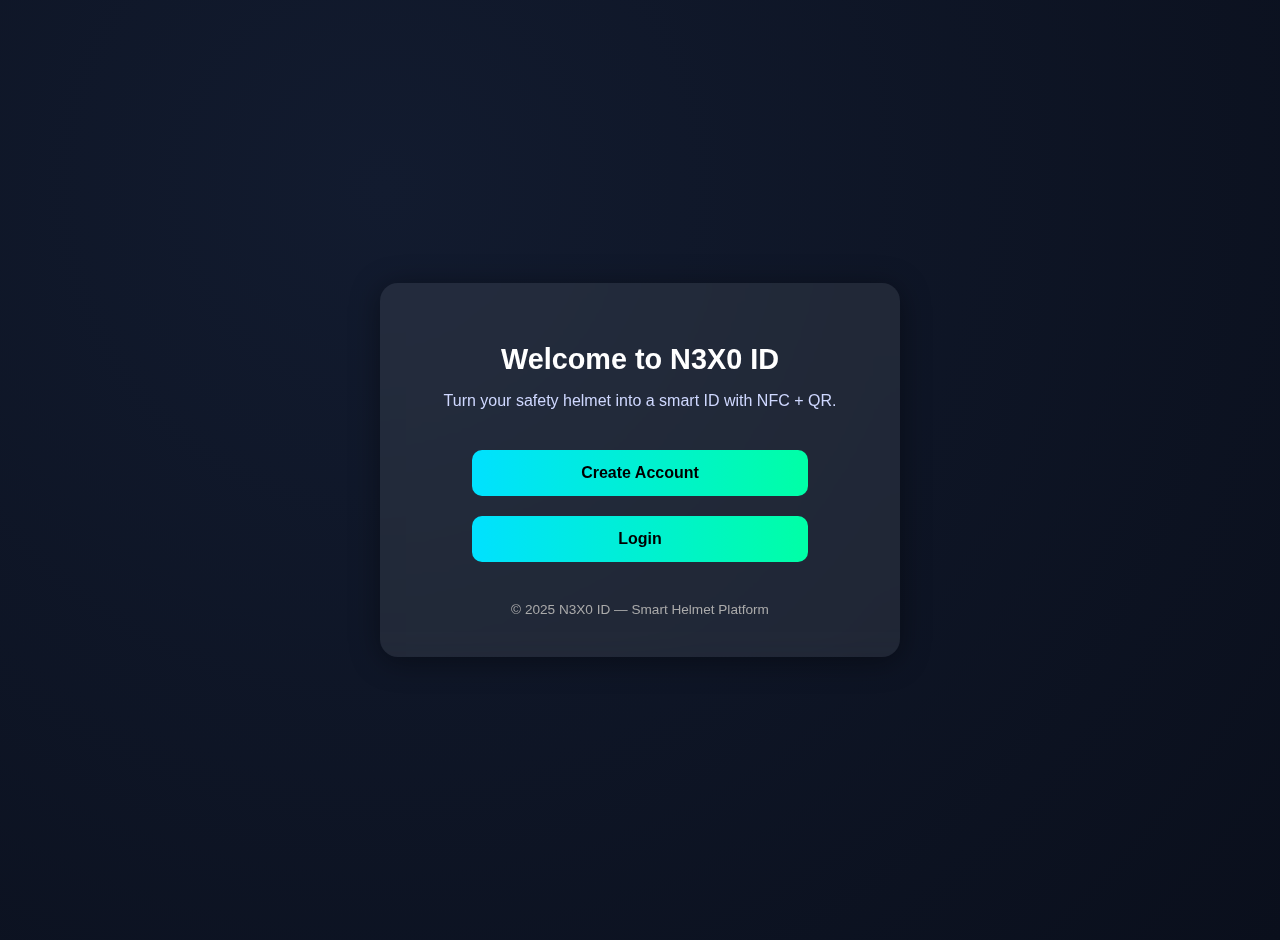
<file: index.html>
<!DOCTYPE html>
<html lang="en">
<head>
  <meta charset="UTF-8" />
  <meta name="viewport" content="width=device-width, initial-scale=1.0" />
  <title>N3X0 ID - Smart Helmet</title>
  <style>
    body {
      font-family: "Poppins", sans-serif;
      background: radial-gradient(circle at 30% 20%, #121b2f, #0a0f1c);
      color: #fff;
      display: flex;
      flex-direction: column;
      align-items: center;
      justify-content: center;
      min-height: 100vh;
      margin: 0;
      text-align: center;
      padding: 20px;
    }

    .card {
      background: rgba(255,255,255,0.08);
      padding: 40px 50px;
      border-radius: 18px;
      backdrop-filter: blur(10px);
      box-shadow: 0 4px 30px rgba(0,0,0,0.4);
      max-width: 420px;
      width: 100%;
    }

    h1 {
      font-size: 1.8em;
      margin-bottom: 10px;
    }

    p {
      color: #cfd8ff;
      margin-bottom: 30px;
    }

    .btn {
      margin: 10px;
      padding: 14px 28px;
      border: none;
      border-radius: 10px;
      background: linear-gradient(90deg, #00e1ff, #00ffa6);
      color: #000;
      font-weight: 600;
      font-size: 1em;
      cursor: pointer;
      transition: all 0.25s ease;
      width: 80%;
    }

    .btn:hover {
      transform: scale(1.05);
      box-shadow: 0 0 12px rgba(0,255,255,0.4);
    }

    .footer {
      margin-top: 30px;
      font-size: 0.85em;
      color: #aaa;
    }
  </style>
</head>
<body>
  <div class="card">
    <h1>Welcome to N3X0 ID</h1>
    <p>Turn your safety helmet into a smart ID with NFC + QR.</p>

    <button class="btn" onclick="location.href='register.html'">Create Account</button>
    <button class="btn" onclick="location.href='login.html'">Login</button>

    <div class="footer">© 2025 N3X0 ID — Smart Helmet Platform</div>
  </div>
</body>
</html>
</file>
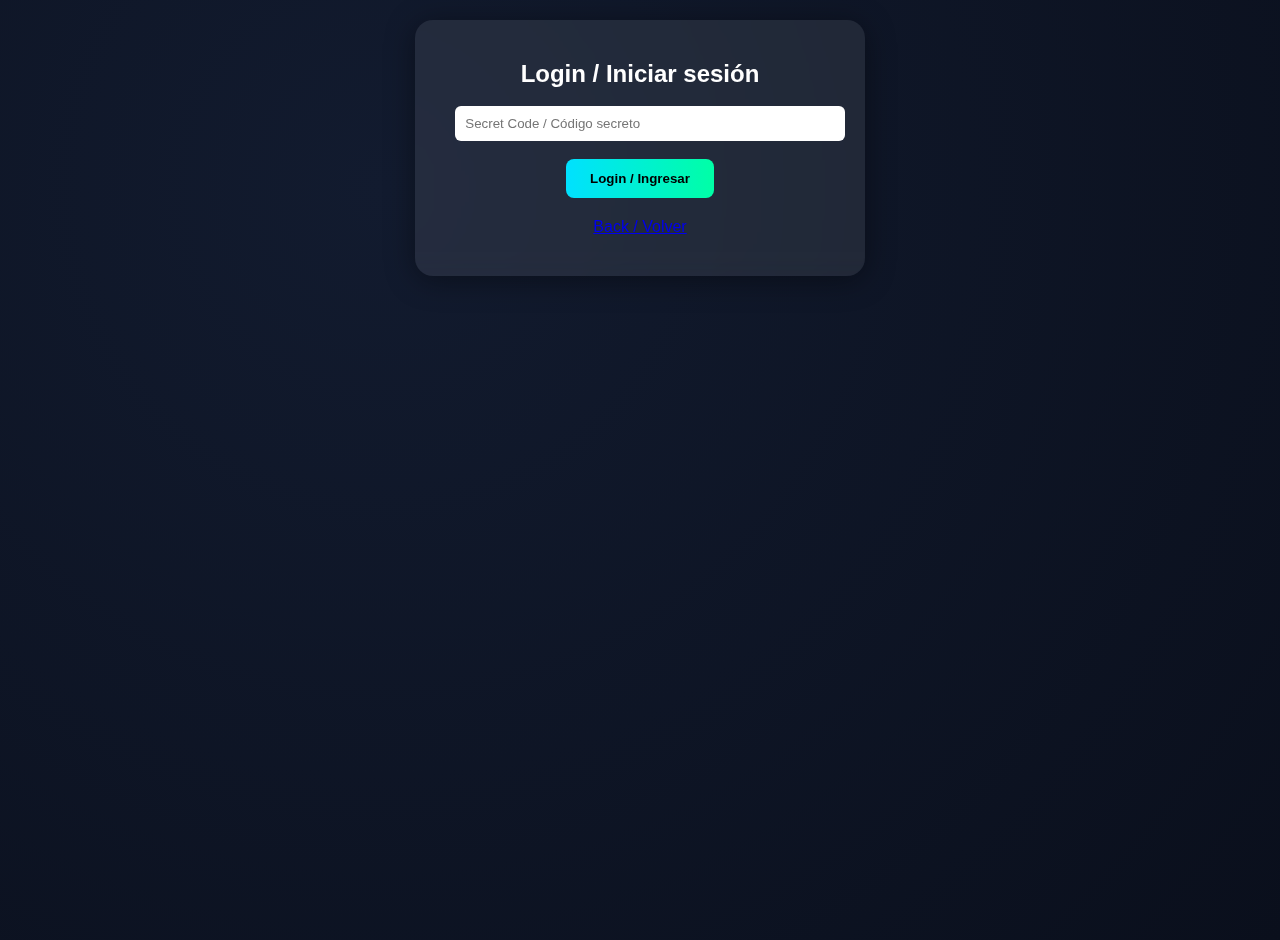
<file: login.html>
<!DOCTYPE html>
<html lang="en">
<head>
  <meta charset="UTF-8" />
  <meta name="viewport" content="width=device-width, initial-scale=1.0" />
  <title>N3X0 ID - Login</title>
  <style>
    body {
      font-family: "Poppins", sans-serif;
      background: radial-gradient(circle at 30% 20%, #121b2f, #0a0f1c);
      color: #fff;
      display: flex;
      flex-direction: column;
      align-items: center;
      justify-content: flex-start;
      min-height: 100vh;
      margin: 0;
      text-align: center;
      padding: 20px;
    }
    .card {
      background: rgba(255,255,255,0.08);
      padding: 30px 40px;
      border-radius: 18px;
      backdrop-filter: blur(10px);
      box-shadow: 0 4px 30px rgba(0,0,0,0.4);
      max-width: 420px;
      margin-bottom: 20px;
      z-index: 2;
      position: relative;
    }
    h2, p {
      margin: 10px 0;
    }
    input {
      margin: 8px 0;
      padding: 10px;
      width: 100%;
      border-radius: 6px;
      border: none;
    }
    button {
      margin: 10px;
      padding: 12px 24px;
      border: none;
      border-radius: 8px;
      background: linear-gradient(90deg, #00e1ff, #00ffa6);
      color: #000;
      font-weight: 600;
      cursor: pointer;
      transition: transform 0.2s;
    }
    button:hover {
      transform: scale(1.05);
    }
  </style>
</head>
<body>
  <div class="card">
    <h2>Login / Iniciar sesión</h2>
    <form id="loginForm">
      <input type="text" id="secret" placeholder="Secret Code / Código secreto" required />
      <button type="submit">Login / Ingresar</button>
    </form>
    <p><a href="index.html">Back / Volver</a></p>
  </div>

  <script>
    const form = document.getElementById('loginForm');
    form.addEventListener('submit', async (e) => {
      e.preventDefault();
      const uid = new URLSearchParams(window.location.search).get('uid');
      const secretInput = document.getElementById('secret').value;

      const response = await fetch('data.json');
      const data = await response.json();

      const chip = data.chips.find(c => c.uid === uid && c.secret === secretInput);
      if(!chip) { 
        alert('Invalid UID or Secret / UID o código inválido'); 
        return; 
      }

      const user = data.users.find(u => u.uid === uid);
      if(!user) {
        alert('User not registered / Usuario no registrado');
        window.location.href = `index.html?uid=`;
        return;
      }

      window.location.href = `t.html?uid=`;
    });
  </script>
</body>
</html>
</file>
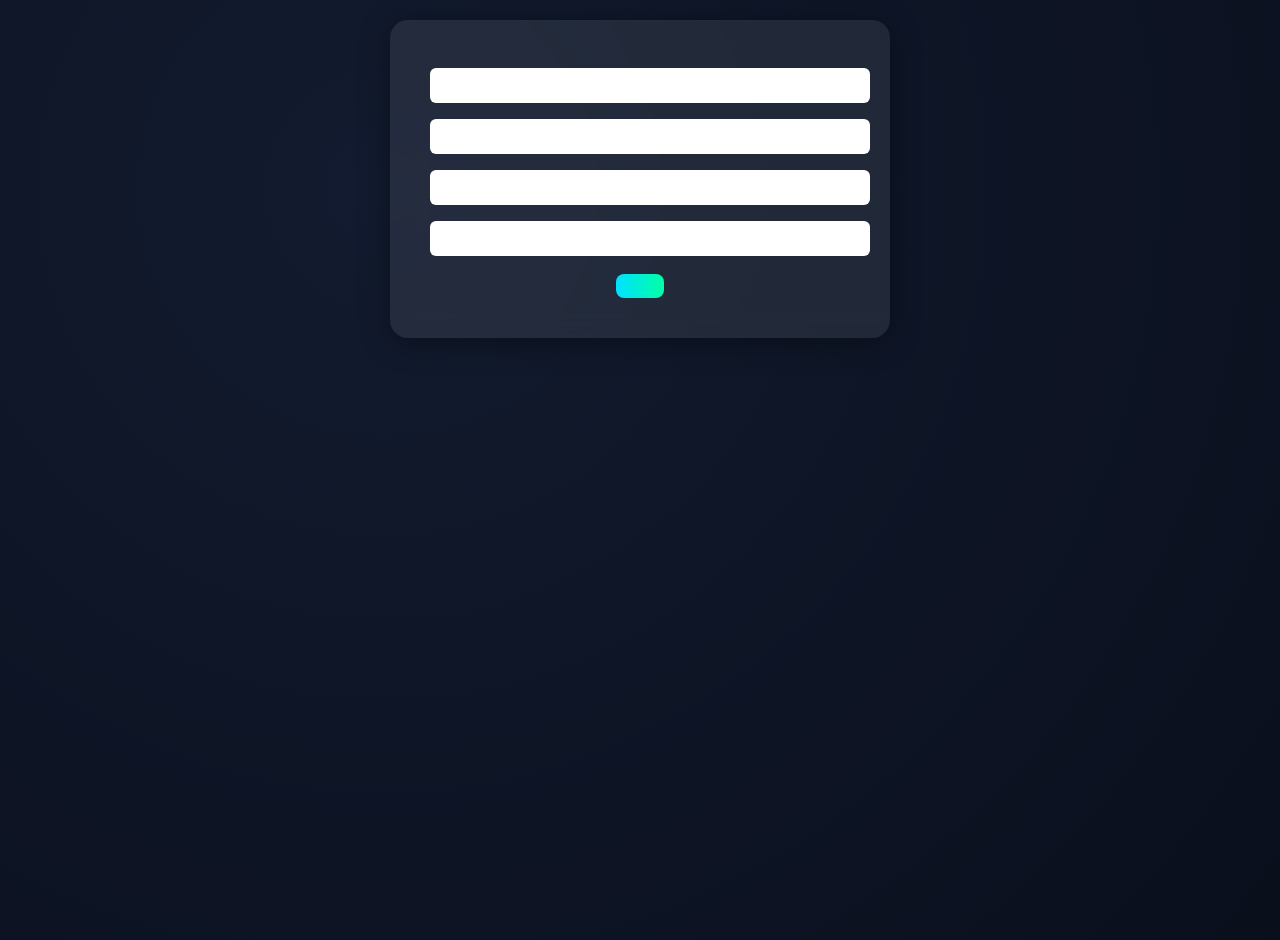
<file: register.html>
<!DOCTYPE html>
<html lang="en">
<head>
  <meta charset="UTF-8" />
  <meta name="viewport" content="width=device-width, initial-scale=1.0" />
  <title>N3X0 ID - Register</title>
  <style>
    body {
      font-family: "Poppins", sans-serif;
      background: radial-gradient(circle at 30% 20%, #121b2f, #0a0f1c);
      color: #fff;
      display: flex;
      flex-direction: column;
      align-items: center;
      justify-content: flex-start;
      min-height: 100vh;
      margin: 0;
      text-align: center;
      padding: 20px;
    }
    .card {
      background: rgba(255,255,255,0.08);
      padding: 30px 40px;
      border-radius: 18px;
      backdrop-filter: blur(10px);
      box-shadow: 0 4px 30px rgba(0,0,0,0.4);
      max-width: 420px;
      margin-bottom: 20px;
    }
    h2, p { margin: 10px 0; }
    button {
      margin: 10px;
      padding: 12px 24px;
      border: none;
      border-radius: 8px;
      background: linear-gradient(90deg, #00e1ff, #00ffa6);
      color: #000;
      font-weight: 600;
      cursor: pointer;
      transition: transform 0.2s;
    }
    button:hover { transform: scale(1.05); }
    input {
      width: 100%;
      padding: 10px;
      margin: 8px 0;
      border-radius: 6px;
      border: none;
    }
  </style>
</head>
<body>
  <div class="card" id="content"></div>

  <script>
    const lang = navigator.language.startsWith("es") ? "es" : "en";

    const t = {
      en: {
        title: "Register your smart helmet",
        submit: "Submit",
        name: "Full Name",
        email: "Email",
        phone: "Phone",
        secret: "Secret Code"
      },
      es: {
        title: "Registrar tu casco inteligente",
        submit: "Enviar",
        name: "Nombre completo",
        email: "Correo electrónico",
        phone: "Teléfono",
        secret: "Código secreto"
      }
    };

    const txt = t[lang];

    const content = document.getElementById("content");
    content.innerHTML = `
      <h2></h2>
      <input type="text" id="name" placeholder="">
      <input type="email" id="email" placeholder="">
      <input type="tel" id="phone" placeholder="">
      <input type="text" id="secret" placeholder="">
      <button onclick="alert('Account registered!')"></button>
    `;
  </script>
</body>
</html>
</file>
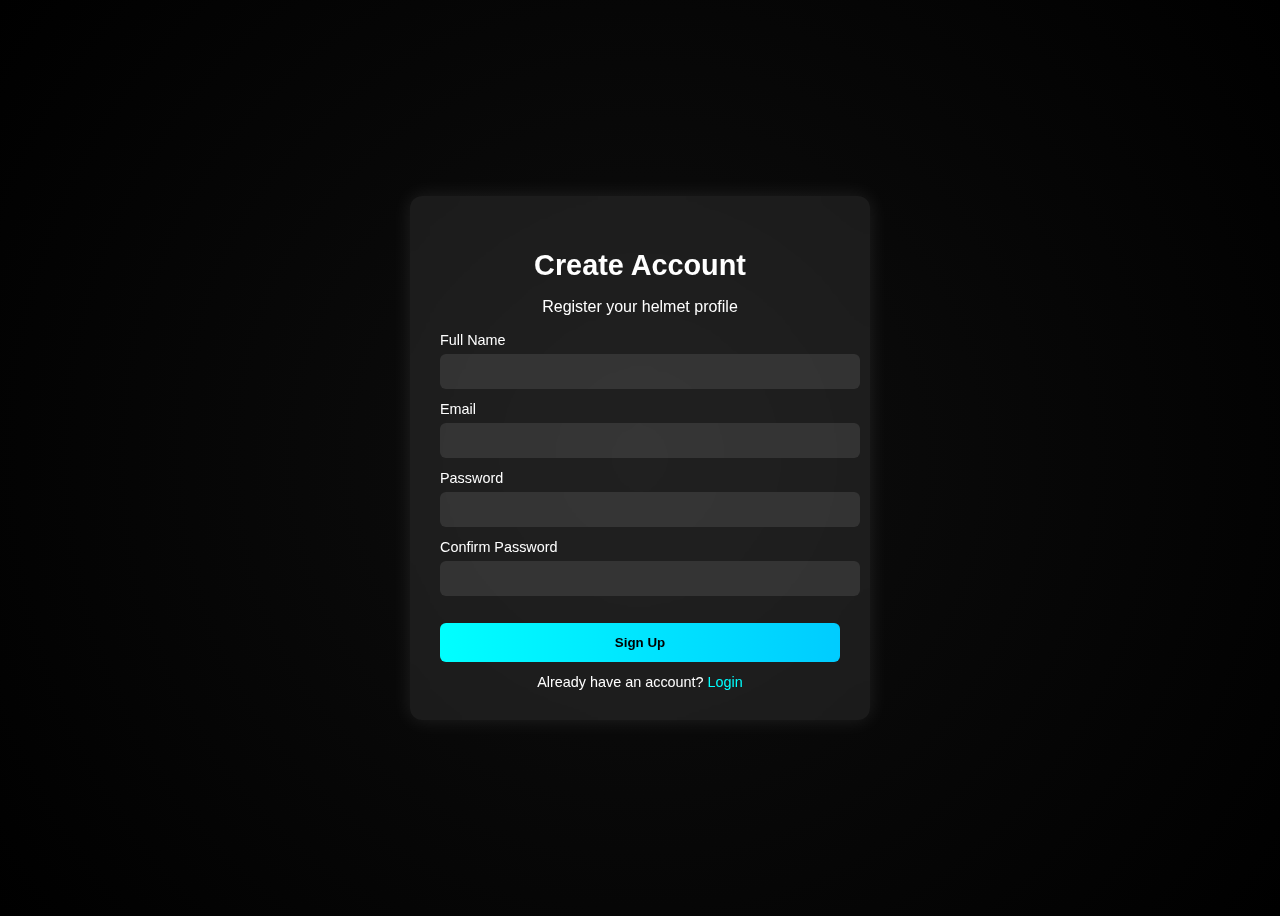
<file: signup.html>
<!DOCTYPE html>
<html lang="en">
<head>
  <meta charset="UTF-8" />
  <meta name="viewport" content="width=device-width, initial-scale=1.0" />
  <title>N3X0 ID - Sign Up</title>
  <link rel="stylesheet" href="styles.css" />
  <style>
    body {
      font-family: "Poppins", sans-serif;
      background: radial-gradient(circle at center, #0e0e0e, #000);
      color: #fff;
      display: flex;
      justify-content: center;
      align-items: center;
      height: 100vh;
    }
    .card {
      background: rgba(255, 255, 255, 0.08);
      border-radius: 12px;
      padding: 30px;
      width: 90%;
      max-width: 400px;
      text-align: center;
      backdrop-filter: blur(8px);
      box-shadow: 0 0 20px rgba(255, 255, 255, 0.1);
    }
    .card h2 {
      margin-bottom: 10px;
      font-size: 1.8rem;
    }
    .input-group {
      text-align: left;
      margin: 12px 0;
    }
    .input-group label {
      display: block;
      font-size: 0.9rem;
      margin-bottom: 6px;
    }
    .input-group input {
      width: 100%;
      padding: 10px;
      border: none;
      border-radius: 6px;
      background: rgba(255, 255, 255, 0.1);
      color: #fff;
    }
    button {
      margin-top: 15px;
      width: 100%;
      padding: 12px;
      border: none;
      border-radius: 6px;
      background: linear-gradient(90deg, #0ff, #0cf);
      color: #000;
      font-weight: bold;
      cursor: pointer;
      transition: 0.3s;
    }
    button:hover {
      opacity: 0.9;
    }
    .footer-text {
      margin-top: 12px;
      font-size: 0.9rem;
    }
    .footer-text a {
      color: #0ff;
      text-decoration: none;
    }
  </style>
</head>
<body>
  <div class="card">
    <h2 id="title">Create Account</h2>
    <p id="subtitle">Register your helmet profile</p>

    <div class="input-group">
      <label id="nameLabel">Full Name</label>
      <input type="text" id="name" />
    </div>
    <div class="input-group">
      <label id="emailLabel">Email</label>
      <input type="email" id="email" />
    </div>
    <div class="input-group">
      <label id="passwordLabel">Password</label>
      <input type="password" id="password" />
    </div>
    <div class="input-group">
      <label id="confirmLabel">Confirm Password</label>
      <input type="password" id="confirm" />
    </div>

    <button id="signupBtn">Sign Up</button>

    <div class="footer-text">
      <span id="haveAccount">Already have an account?</span>
      <a href="login.html">Login</a>
    </div>
  </div>

  <script>
    const lang = navigator.language.startsWith("es") ? "es" : "en";
    const t = {
      en: {
        title: "Create Account",
        subtitle: "Register your helmet profile",
        name: "Full Name",
        email: "Email",
        password: "Password",
        confirm: "Confirm Password",
        haveAccount: "Already have an account?",
        signup: "Sign Up",
      },
      es: {
        title: "Crear Cuenta",
        subtitle: "Registra el perfil de tu casco",
        name: "Nombre completo",
        email: "Correo electrónico",
        password: "Contraseña",
        confirm: "Confirmar contraseña",
        haveAccount: "¿Ya tienes una cuenta?",
        signup: "Registrarse",
      },
    };

    const text = t[lang];
    document.getElementById("title").textContent = text.title;
    document.getElementById("subtitle").textContent = text.subtitle;
    document.getElementById("nameLabel").textContent = text.name;
    document.getElementById("emailLabel").textContent = text.email;
    document.getElementById("passwordLabel").textContent = text.password;
    document.getElementById("confirmLabel").textContent = text.confirm;
    document.getElementById("signupBtn").textContent = text.signup;
    document.getElementById("haveAccount").textContent = text.haveAccount;

    document.getElementById("signupBtn").addEventListener("click", () => {
      alert(lang === "es" ? "Cuenta registrada (modo demo)" : "Account registered (demo mode)");
      window.location.href = "login.html";
    });
  </script>
</body>
</html>
</file>
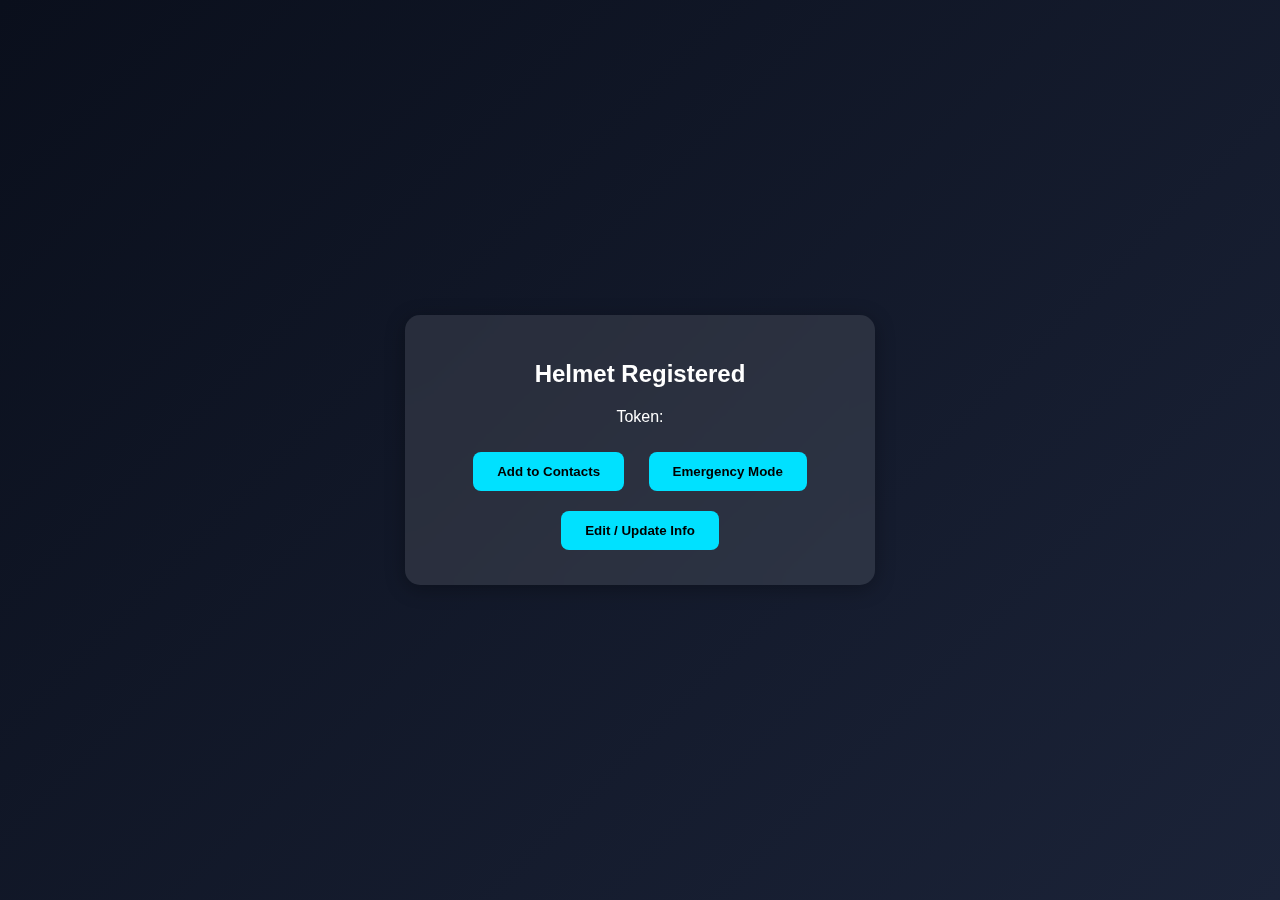
<file: t.html>
<!DOCTYPE html>
<html lang="en">
<head>
  <meta charset="UTF-8" />
  <meta name="viewport" content="width=device-width, initial-scale=1.0" />
  <title>N3X0 ID - Helmet Scan</title>
  <style>
    body {
      font-family: "Poppins", sans-serif;
      background: linear-gradient(135deg, #0a0f1c, #1b2338);
      color: #fff;
      display: flex;
      flex-direction: column;
      align-items: center;
      justify-content: center;
      min-height: 100vh;
      margin: 0;
      text-align: center;
    }
    .card {
      background: rgba(255, 255, 255, 0.1);
      padding: 25px 35px;
      border-radius: 15px;
      backdrop-filter: blur(10px);
      box-shadow: 0 4px 20px rgba(0, 0, 0, 0.3);
      max-width: 400px;
    }
    button {
      margin: 10px;
      padding: 12px 24px;
      border: none;
      border-radius: 8px;
      background-color: #00e1ff;
      color: #000;
      font-weight: 600;
      cursor: pointer;
    }
    video {
      width: 100%;
      border-radius: 10px;
      margin-bottom: 20px;
    }
  </style>
</head>
<body>
  <div class="card" id="content">
    <h2>Loading...</h2>
  </div>

  <script>
    const params = new URLSearchParams(window.location.search);
    const isFirst = params.get("firstTime") === "true";
    const token = params.get("token");

    const content = document.getElementById("content");

    if (isFirst) {
      content.innerHTML = `
        <h2>Welcome to N3X0 ID!</h2>
        <p>Let's set up your smart helmet in 3 quick steps:</p>
        <video controls src="tutorial.mp4"></video>
        <button onclick="location.href='index.html'">Create Account</button>
      `;
    } else {
      content.innerHTML = `
        <h2>Helmet Registered</h2>
        <p>Token: </p>
        <button onclick="alert('Contact added!')">Add to Contacts</button>
        <button onclick="alert('Emergency info shown!')">Emergency Mode</button>
        <button onclick="location.href='index.html'">Edit / Update Info</button>
      `;
    }
  </script>
</body>
</html>
</file>
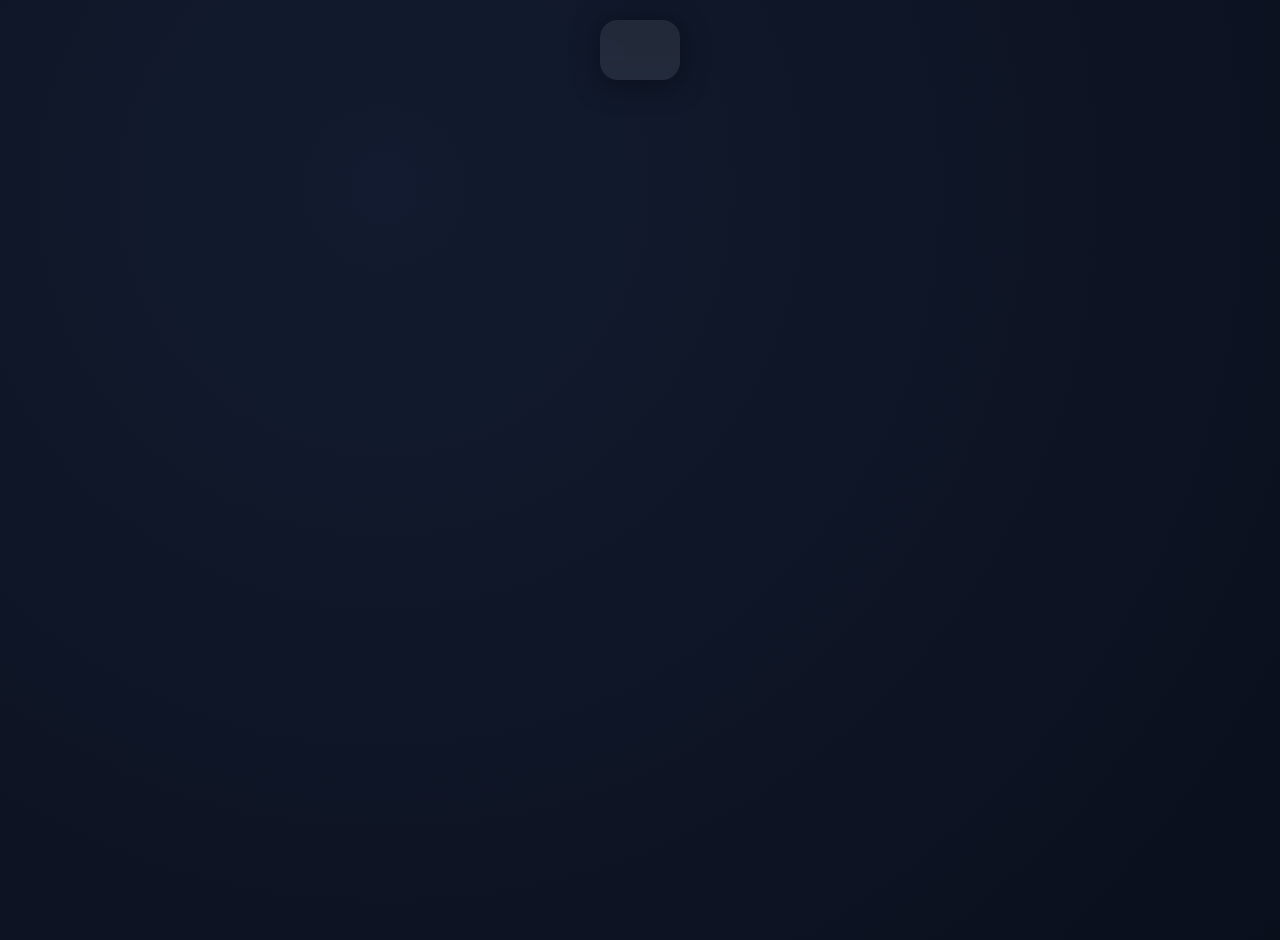
<file: welcome.html>
<!DOCTYPE html>
<html lang="en">
<head>
<meta charset="UTF-8">
<meta name="viewport" content="width=device-width, initial-scale=1.0">
<title>Welcome - N3X0 ID</title>
<style>
body { font-family:"Poppins",sans-serif; background:radial-gradient(circle at 30% 20%,#121b2f,#0a0f1c); color:#fff; display:flex; flex-direction:column; align-items:center; justify-content:flex-start; min-height:100vh; margin:0; text-align:center; padding:20px; }
.card { background:rgba(255,255,255,0.08); padding:30px 40px; border-radius:18px; backdrop-filter:blur(10px); box-shadow:0 4px 30px rgba(0,0,0,0.4); max-width:420px; margin-bottom:20px; }
h2,p { margin:10px 0; }
button { margin:10px; padding:12px 24px; border:none; border-radius:8px; background:linear-gradient(90deg,#00e1ff,#00ffa6); color:#000; font-weight:600; cursor:pointer; transition:transform 0.2s; }
button:hover { transform:scale(1.05); }
.loading { font-size:1.2em; color:#00e1ff; animation:pulse 1.5s infinite; }
@keyframes pulse {0%{opacity:0.5}50%{opacity:1}100%{opacity:0.5}}
</style>
</head>
<body>
<div class="card" id="content"><p class="loading">Loading...</p></div>

<script src="translations.js"></script>
<script>
window.onload = function(){
  const params = new URLSearchParams(window.location.search);
  const isFirst = params.get("firstTime") === "true";
  const token = params.get("token") || null;
  const content = document.getElementById("content");
  content.innerHTML='';

  if(!params.toString() || isFirst){
    const h2 = document.createElement('h2'); h2.textContent = txt.welcome.title;
    const p = document.createElement('p'); p.textContent = txt.welcome.setup;
    const btn = document.createElement('button'); btn.textContent = txt.welcome.create; btn.onclick = ()=>location.href='register.html';
    content.appendChild(h2); content.appendChild(p); content.appendChild(btn);
  } else {
    const users = JSON.parse(localStorage.getItem("users")) || [];
    const user = users.find(u=>u.uid===token);
    if(user){
      const h2 = document.createElement('h2'); h2.textContent = txt.common.registered;
      const p = document.createElement('p'); p.textContent = txt.common.token + ' ' + user.uid;
      const info = document.createElement('p'); info.textContent=` -  - `;
      const btnAdd = document.createElement('button'); btnAdd.textContent=txt.common.add; btnAdd.onclick=()=>alert(txt.common.add);
      const btnEmergency = document.createElement('button'); btnEmergency.textContent=txt.common.emergency; btnEmergency.onclick=()=>alert(txt.common.emergency);
      const btnEdit = document.createElement('button'); btnEdit.textContent=txt.common.edit; btnEdit.onclick=()=>location.href='register.html';
      content.appendChild(h2); content.appendChild(p); content.appendChild(info);
      content.appendChild(btnAdd); content.appendChild(btnEmergency); content.appendChild(btnEdit);
    } else {
      content.innerHTML="<p>No se encontró usuario</p>";
    }
  }
};
</script>
</body>
</html>
</file>
<file: styles.css>
/* styles.css futurista */
</file>
